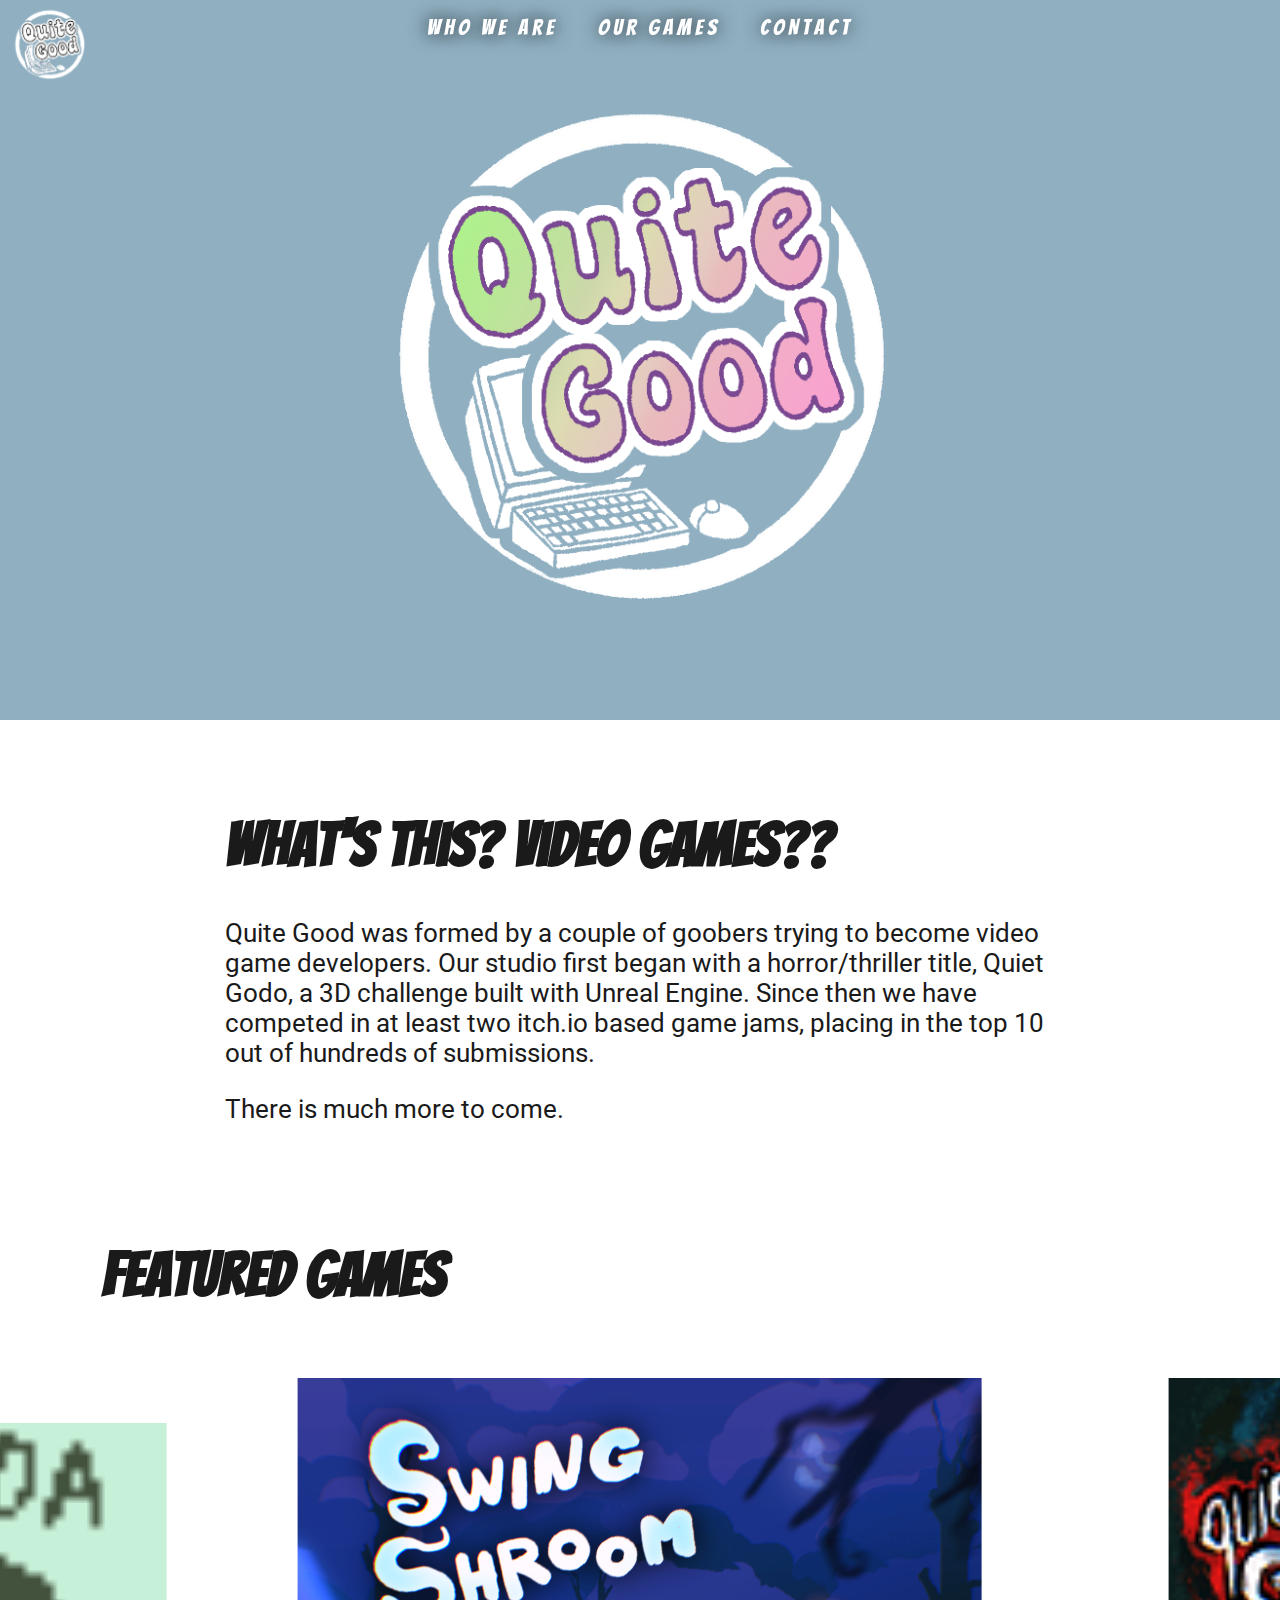
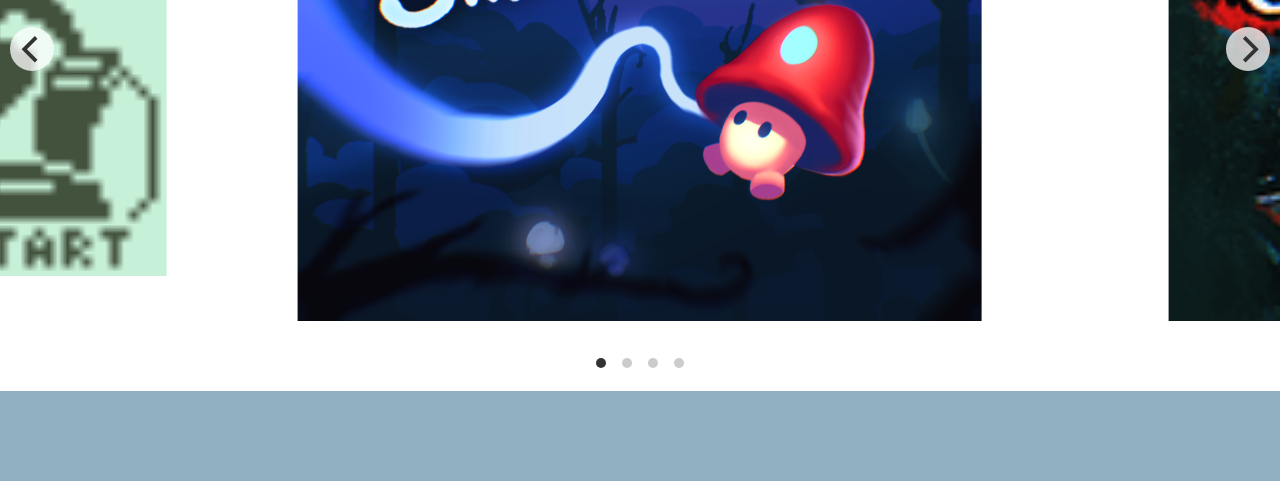
<file: main.html>
<!DOCTYPE html>
<html lang="eng-US">
    <head>
        <title>Quite Good</title>
        <meta property="og:title" content="Quite Good Video Game Company">
        <meta property="og:description" content="Indie game development studio. Good. Quite good, in fact.">
		<meta property="og:image" content="https://quite-good.github.io/assets/social_preview.png" />
        <meta name="description" content="Quite Good video game company">
        <meta name="author" content="Andrew">
        <meta charset="utf-8">
        <meta http-equiv="X-UA-Compatible" content="IE=edge">
        <meta name="viewport" content="width=device-width, height=device-height, initial-scale=1">
        <meta name="theme-color" content="#E6C8C4"/>

        <link rel="canonical" href="index.html">
        
        <link rel="stylesheet" href="css/styles.min.css">
        <link href="https://fonts.googleapis.com/css2?family=Seymour+One&display=swap" rel="stylesheet">
        <link rel="preconnect" href="https://fonts.gstatic.com">
        <link rel="preconnect" href="https://fonts.gstatic.com">
        <link href="https://fonts.googleapis.com/css2?family=Bangers&family=Roboto&display=swap" rel="stylesheet">
        <link rel="stylesheet" href="css/flickity.css" media="screen">

        <script src="js/flickity.pkgd.min.js"></script>
        <script src="https://ajax.googleapis.com/ajax/libs/jquery/3.3.1/jquery.min.js"></script>
        <script type="text/javascript" src='js/main.js'></script>
    </head>
    <body>
        <div class="page-wrapper">
            <div id="mob-nav__container">
                <nav class="mob-nav mob-nav--closed" id="MobMenu">
                    <ul id="MobNavMain" data-menu="menu0" class="mob-nav__menu mob-nav__menu--parent">
                        <li class="mob-nav__item">
                            <a href="about.html" class="mob-nav__link link">Who We Are</a>
                        </li>
                        <li class="mob-nav__item">
                            <a href="games.html" class="mob-nav__link link">Our Games</a>
                        </li>
                        <!-- <li class="mob-nav__item">
                            <button type="button" class="mob-nav__trigger mob-nav__trigger--parent link" data-menu="menu1" onclick="toggleMenu(&quot;menu3&quot;)">
                                Our Games
                                <svg xmlns="http://www.w3.org/2000/svg" width="15" height="11.4" viewBox="0 0 15 11.4" class="svg-mobile-nav-right">
                                    <path d="M0 6.2h12.9l-4.4 4.4.7.8L15 5.7 9.2 0l-.7.7 4.4 4.5H0"></path>
                                </svg>
                            </button>
                        </li> -->
                        <li class="mob-nav__item">
                            <a href="contact.html" class="mob-nav__link link">Contact</a>
                        </li>
                    </ul>
                    <!-- <ul id="menu1" class="mob-nav__menu mob-nav__menu--children mob-nav__menu--closed" data-parent="MobNavMain" data-menu="menu1">
                        <li class="mob-nav__back">
                            <button type="button" class="mob-nav__trigger mob-nav__trigger--back" onclick="toggleMenu(&quot;menu1&quot;)">
                                Our Games
                                <svg xmlns="http://www.w3.org/2000/svg" width="15" height="11.4" viewBox="0 0 15 11.4" class="svg-mobile-nav-left">
                                    <path d="M15 5.2H2.1L6.5.8 5.8 0 0 5.7l5.8 5.7.7-.7-4.4-4.5H15"></path>
                                </svg>
                            </button>
                        </li>
                        <li class="mob-nav__item">
                            <a href="/projects/overseer" class="mob-nav__link link">Game1</a>
                        </li>
                        <li class="mob-nav__item">
                            <a href="/projects/reach" class="mob-nav__link link">Game2</a>
                        </li>
                    </ul> -->
                </nav>
            </div>
            <div class="main-wrap">
                <header class="site-header" id="SiteHeader" role="banner">
                    <a class="brand" href="index">
                        <img src="assets/white logo.png">
                    </a>
                    <nav class="site-nav" role="navigation">
                        <ul class="site-nav__list">
                            <li class="site-nav__item">
                                <a href="about.html" class="site-nav__link site-nav__link--link">Who We Are</a>
                            </li>
                            <!-- <li class="site-nav__item site-nav__item--parent">
                                <p class="site-nav__item site-nav__link site-nav__link--link">Our Games</p>
                                <ul class="site-nav__dropdown">
                                    <li class="site-nav__dropdown-item">
                                        <a class="site-nav__dropdown-link" href="/resources/calendar">Game1</a>
                                    </li>
                                    <li class="site-nav__dropdown-item">
                                        <a class="site-nav__dropdown-link" href="/resources/forms">Game2</a>
                                    </li>
                                </ul>
                            </li> -->
                            <li class="site-nav__item">
                                <a href="games.html" class="site-nav__link site-nav__link--link">Our Games</a>
                            </li>
                            <li class="site-nav__item">
                                <a href="contact.html" class="site-nav__link site-nav__link--link">Contact</a>
                            </li>
                        </ul>
                    </nav>
                    <button class="mob-nav__burger" id="MobMenuToggle" onclick="">
                        <img id="burger" src="assets/icons/burger.png">
                    </button>
                </header>
<main>
    <div class="main-content-wrapper">
        <div id="splash">
            <img src="assets/QUITE GOOD.png">
        </div>
        <div id="mission" class="paragraph-container light">
            <h1>What's this? Video Games??</h1>
            <p>Quite Good was formed by a couple of goobers trying to become video game developers. 
                Our studio first began with a horror/thriller title, Quiet Godo, a 3D challenge built with Unreal Engine.
                Since then we have competed in at least two itch.io based game jams, placing in the top 10 out of hundreds of submissions. 
            </p>
            <p>
                There is much more to come.
              </p>
        </div>

        <div class="gallery-wrap">
            <h1>Featured Games</h1>
            <div class="gallery js-flickity"
                data-flickity-options='{ "wrapAround": true, "autoPlay": true }'>
                <a class="gallery-cell"
                    href="https://quite-good.itch.io/swing-shroom">
                        <img src="assets/SwingShroom.png">
                </a>
                <a class="gallery-cell"
                    href="https://quite-good.itch.io/quiet-godo">
                        <img src="assets/QuietGodo.png">
                </a>
                <a class="gallery-cell"
                    href="https://quite-good.itch.io/purgatorycory">
                        <img src="assets/PurgatoryCory.png">
                </a>
                <a class="gallery-cell"
                    href="https://quite-good.itch.io/mech-armada-overdrive">
                        <img src="assets/MechArmadaOverdrive.png">
                </a>
                
            </div>
        </div>
    </div>
</main>

<footer>
    
</footer>

            </div>
        </div>
    </body>
</html>
</file>
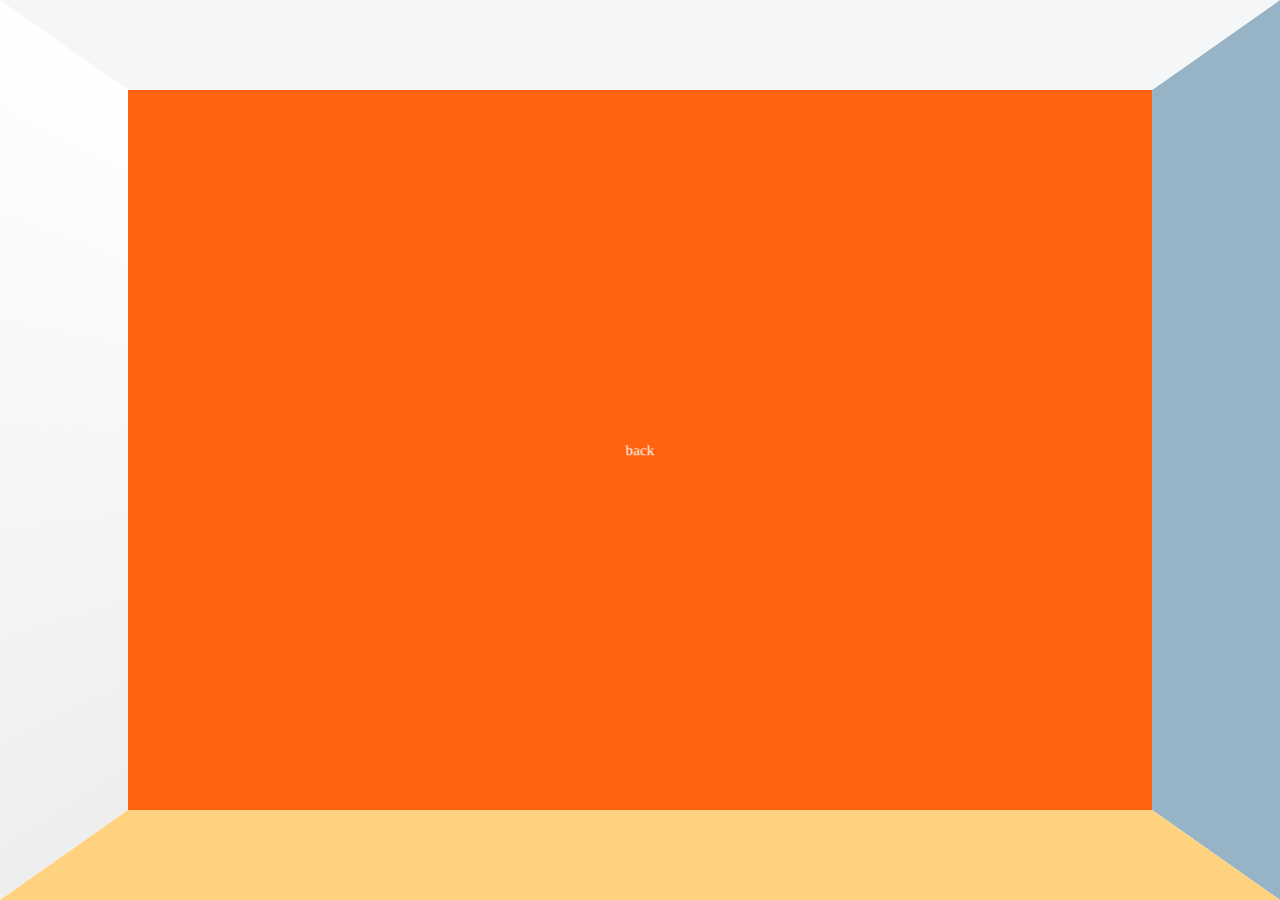
<file: test.html>
<!DOCTYPE html>
<html lang="eng-US">
    <head>
        <title>Quite Good</title>
        <meta name="description" content="Quite Good video game company">
        <meta name="author" content="Andrew">
        <meta charset="utf-8">
        <meta http-equiv="X-UA-Compatible" content="IE=edge">
        <meta name="viewport" content="width=device-width, height=device-height, initial-scale=1">
        <meta name="theme-color" content="#E6C8C4"/>

        <script type="text/javascript" src="https://code.jquery.com/jquery-3.5.1.min.js"></script>
        <script type="text/javascript" src='js/test.js'></script>

        <link rel="stylesheet" href="css/scene.min.css">
    </head>
    <body>
        <div class="scene">
            <div class="room">
                <div class="wall back-wall">
                    <p>back</p>
                </div>
                <div class="wall left-wall">
                    <p>left</p>
                </div>
                <div class="wall right-wall">
                    <p>right</p>
                </div>
                <div class="ceiling">
                    <p>top</p>
                </div>
                <div class="floor">
                    <p>floor</p>
                </div>
                <div class="wall front-wall">
                    <p>front</p>
                </div>
                <div class="inner-wall">
                    <p>inner</p>
                </div>
            </div>
        </div>
    </body>
</html>
</file>
<file: css/styles.min.css>
.light{background-color:#fff;color:#1A1A1A}.light a{color:#203C5B;font-weight:bold}.dark{background-color:#1A1A1A;color:#fff}.dark a{color:#2CE993;font-weight:bold}.light-gray{background-color:#D5DDE1;color:#16293E}html{overflow-x:hidden}body{background-color:#1A1A1A;color:#fff;font-family:'Roboto', sans-serif}body,html{margin:0;padding:0;width:100%;height:100%;-webkit-box-sizing:border-box;box-sizing:border-box}*{-webkit-box-sizing:inherit;box-sizing:inherit}p{font-size:1.65rem}h1{font-size:3.8rem}h2{font-size:3.2rem}h3{font-size:2.4rem}h1,h2,h3{font-family:'Bangers', cursive}#page-wrapper{width:100%}.visible{display:block}body::-webkit-scrollbar{width:0.5em}body::-webkit-scrollbar-track{-webkit-box-shadow:inset 0 0 6px rgba(0,0,0,0.3)}body::-webkit-scrollbar-thumb{background-color:#7E4F95;outline:1px solid slategrey}.page-loader{position:fixed;top:0px;left:0px;width:100vw;height:100vh;background-color:#1A1A1A;pointer-events:none}.page-loader__spinner{width:140px;height:140px;position:fixed;top:calc(50% - 70px);left:calc(50% - 70px)}.loaded{opacity:0;-webkit-transition:all 2s ease-out;transition:all 2s ease-out}.loaded div{opacity:0;-webkit-transition:all 0.5s ease-out;transition:all 0.5s ease-out}.site-header{height:10vh;position:-webkit-sticky;position:sticky;top:0;left:0;width:100%;display:-webkit-box;display:-ms-flexbox;display:flex;-webkit-box-align:center;-ms-flex-align:center;align-items:center;padding:0.75vh 1.25vh;z-index:350;-webkit-box-pack:justify;-ms-flex-pack:justify;justify-content:space-between;font-family:'Bangers', cursive}.site-header a{color:#fff;text-shadow:0 0 20px black}.site-header a:link{text-decoration:none}.brand{position:relative;z-index:25}.brand,.brand img{display:block;height:100%;width:auto}.mob-nav__burger{padding:0;background-color:transparent;border:none;outline:0;margin-left:auto;cursor:pointer;position:relative;display:block;height:100%}.mob-nav__burger img{height:100%;width:auto}@media screen and (min-width: 1024px){.mob-nav__burger{display:none}}.mob-nav__burger:focus{outline:none}.mob-nav__container{position:fixed;top:10vh;z-index:100;width:100%;overflow-x:hidden;pointer-events:none}@media screen and (min-width: 1024px){.mob-nav__container{display:none}}.mob-nav{position:fixed;top:10vh;left:100vw;width:100vw;height:94vh;z-index:9;overflow:hidden;pointer-events:initial;background-color:#1A1A1A;-webkit-transition:all 0.45s cubic-bezier(0.55, 0, 0.1, 1);transition:all 0.45s cubic-bezier(0.55, 0, 0.1, 1)}.mob-nav a:link{text-decoration:none}.mob-nav--open{-webkit-transform:translateX(-100vw);transform:translateX(-100vw)}@media screen and (min-width: 768px){.mob-nav{width:50vw}.mob-nav--open{-webkit-transform:translateX(-50vw);transform:translateX(-50vw)}}.mob-nav__menu{position:relative;z-index:10;width:100%;height:100%;padding:0 20px 20px;margin:0;list-style:none}.mob-nav__menu--open{z-index:11}.mob-nav__menu--children,.mob-nav__menu--parent{-webkit-overflow-scrolling:touch;overflow-y:scroll;-webkit-transition:all 0.45s cubic-bezier(0.55, 0, 0.1, 1);transition:all 0.45s cubic-bezier(0.55, 0, 0.1, 1)}.mob-nav__menu--parent{-webkit-transform:translateX(0);transform:translateX(0)}.mob-nav__menu--parent.mob-nav__menu--closed{-webkit-transform:translateX(-100vw);transform:translateX(-100vw)}.mob-nav__menu--children{position:absolute;top:0;left:0;width:100%}.mob-nav__menu--children.mob-nav__menu--open{-webkit-transform:translateX(0);transform:translateX(0)}.mob-nav__menu--children.mob-nav__menu--closed{-webkit-transform:translateX(100vw);transform:translateX(100vw)}.mob-nav__item:first-child .mob-nav__link,.mob-nav__item:first-child .mob-nav__trigger{border-top:0}.mob-nav__link,.mob-nav__trigger{font-size:1.4rem;color:#7E4F95;font-weight:300;text-transform:uppercase;letter-spacing:5px;line-height:1.5;position:relative;display:block;width:100%;padding:20px 9pt;text-decoration:none;text-align:left;background-color:transparent;border:none;border-bottom:1px solid #D5DDE1;outline:0;-webkit-transition:color .3s;transition:color .3s;cursor:pointer}@media screen and (min-width: 768px){.mob-nav__link,.mob-nav__trigger{font-size:1.4rem}}.mob-nav__link--active,.mob-nav__link.section,.mob-nav__link:focus,.mob-nav__link:hover,.mob-nav__trigger--active,.mob-nav__trigger.section,.mob-nav__trigger:focus,.mob-nav__trigger:hover{color:#7E4F95;outline:none;border-color:#7E4F95;-webkit-box-shadow:0 0 10px #7E4F95;box-shadow:0 0 10px #7E4F95}.mob-nav__link--active svg,.mob-nav__link.section svg,.mob-nav__link:focus svg,.mob-nav__link:hover svg,.mob-nav__trigger--active svg,.mob-nav__trigger.section svg,.mob-nav__trigger:focus svg,.mob-nav__trigger:hover svg{fill:#7E4F95}.mob-nav__link svg,.mob-nav__trigger svg{fill:#7E4F95;position:absolute;top:50%;right:9pt;margin-top:-6px;-webkit-transition:fill .3s;transition:fill .3s}.mob-nav__trigger--back{font-weight:400;color:#7E4F95;text-align:center}.mob-nav__trigger--back svg{right:0;left:9pt}.site-nav{display:none;padding:inherit;-webkit-box-align:center;-ms-flex-align:center;align-items:center;-webkit-box-pack:center;-ms-flex-pack:center;justify-content:center}.site-nav a{vertical-align:middle}@media screen and (min-width: 1024px){.site-header{position:fixed;top:0;right:0}.site-nav{width:100%;height:6vh;line-height:4vh;position:fixed;top:0;right:0;margin:auto;display:-webkit-box;display:-ms-flexbox;display:flex;vertical-align:middle}}.site-nav__list{padding:0;margin:0;list-style:none}.site-nav__list:after,.site-nav__list:before{content:" ";display:table}.site-nav__list:after{clear:both}.site-nav__item{margin:0;float:left;position:relative;cursor:pointer}.site-nav__item+.site-nav__item{margin-left:40px}.site-nav__link{color:#fff;font-size:1.4rem;letter-spacing:4px;text-transform:uppercase;display:block;padding:1vh 0}.site-nav__link:after{content:'';height:2px;background-color:#7E4F95;position:absolute;bottom:0;width:0;right:0;left:auto;-webkit-transition:width .3s;transition:width .3s}.site-nav__link--active,.site-nav__link--section,.site-nav__link:focus,.site-nav__link:hover{color:#7E4F95}.site-nav__link--active:after,.site-nav__link--section:after,.site-nav__link:focus:after,.site-nav__link:hover:after{width:100%;left:0;right:auto}div.site-nav__link{cursor:default}div.site-nav__link:focus,div.site-nav__link:hover{color:#7E4F95}.site-nav__dropdown{display:none;background-color:#1A1A1A;-webkit-box-shadow:2px 1px 1px #7E4F95;box-shadow:2px 1px 1px #7E4F95;list-style:none;padding:1vw}.site-nav__item--parent:hover .site-nav__dropdown{display:block;position:absolute;top:100%}.site-nav__dropdown-item{color:#fff;font-size:1.4rem;text-align:left;letter-spacing:4px;padding:1vh 0;text-transform:uppercase;-webkit-box-align:left;-ms-flex-align:left;align-items:left;-webkit-box-pack:left;-ms-flex-pack:left;justify-content:left}.site-nav__dropdown-link:hover,.site-nav__dropdown-link:focus,.site-nav__dropdown-link:active{color:#7E4F95}#splash{background-color:#90b0c2;width:100vw;display:-webkit-box;display:-ms-flexbox;display:flex;-webkit-box-pack:center;-ms-flex-pack:center;justify-content:center}#splash img{height:60vh;margin:10vh 0}.gallery-wrap h1{color:#1A1A1A;padding-left:8vw}.gallery{margin:auto;background-color:#fff;width:100vw;height:40vh;margin-top:5vh;margin-bottom:5vh}@media screen and (min-width: 768px){.gallery{height:66vh}}.gallery-cell{height:100%;width:66%;margin-right:2vw;padding:2vw;display:-webkit-box;display:-ms-flexbox;display:flex;-webkit-box-pack:center;-ms-flex-pack:center;justify-content:center;-webkit-box-orient:vertical;-webkit-box-direction:normal;-ms-flex-direction:column;flex-direction:column}.gallery-cell img{height:100%;-o-object-fit:contain;object-fit:contain}.main-wrap{background-color:#fff}.main-content-wrapper{width:100%}.paragraph-container{width:100%;padding:5vw}.title{padding:2vw 5vw;margin:0}@media (min-width: 768px){.paragraph-container{padding:5vw 12vh}.title{padding:2vw 5vw}}@media (min-width: 1024px){.paragraph-container{padding:4vw 25vh}.title{padding:2vw 2vw}}footer{width:100vw;height:10vh;background-color:#90b0c2}.flex-container{display:-webkit-box;display:-ms-flexbox;display:flex;-ms-flex-wrap:wrap;flex-wrap:wrap;-webkit-box-pack:center;-ms-flex-pack:center;justify-content:center}.card{width:100vw;height:auto;margin:10px 0.25vw;border:none;background-size:contain;background-repeat:no-repeat;background-color:#1A1A1A}.card img{width:100%;opacity:0.9}.card .card-container{width:100%;height:100%;text-align:center;position:absolute;color:white;text-shadow:0 0 20px black;display:-webkit-box;display:-ms-flexbox;display:flex;-webkit-box-pack:center;-ms-flex-pack:center;justify-content:center;-webkit-box-align:center;-ms-flex-align:center;align-items:center;-webkit-box-orient:vertical;-webkit-box-direction:normal;-ms-flex-direction:column;flex-direction:column}@media (min-width: 768px){.card{width:48vw}}@media (min-width: 1024px){.card{width:31vw}}.card:hover{-webkit-box-shadow:0 8px 16px 0 rgba(0,0,0,0.2);box-shadow:0 8px 16px 0 rgba(0,0,0,0.2)}.card:hover img{opacity:0.5;-webkit-transition:all 0.25s ease-in;transition:all 0.25s ease-in}.button{display:inline-block;font-size:1.6rem;padding:0.5vw 1vw;margin:0.5vw auto;border:2px solid #fff;border-radius:0.12em;-webkit-box-sizing:border-box;box-sizing:border-box;color:#fff;background-color:#203C5B;text-align:center;-webkit-transition:all 0.2s;transition:all 0.2s}.button:hover{color:#7E4F95;border-color:#7E4F95}
</file>
<file: css/scene.min.css>
html,body{padding:0;margin:0;height:100vh;overflow-y:hidden}.scene{width:100vw;height:100vh;-webkit-perspective:40vw;perspective:40vw;display:-webkit-box;display:-ms-flexbox;display:flex;-webkit-box-align:center;-ms-flex-align:center;align-items:center;-webkit-box-pack:center;-ms-flex-pack:center;justify-content:center;-webkit-perspective-origin:50% 50%;perspective-origin:50% 50%}.room{width:100vw;height:100vh;position:relative;-webkit-transform-style:preserve-3d;transform-style:preserve-3d;-webkit-transition:0.5s;transition:0.5s}.wall{position:absolute;width:100vw;height:100vh;display:-webkit-box;display:-ms-flexbox;display:flex;-webkit-box-pack:center;-ms-flex-pack:center;justify-content:center;font-size:larger;color:white;opacity:0.95}.right-wall #door{position:absolute;left:10vw;bottom:0;width:30vw;height:80vh;background-color:white;border:#ccc ridge 2vw;border-bottom:none}.ceiling,.floor{position:absolute;width:100vw;height:100vw;display:-webkit-box;display:-ms-flexbox;display:flex;-webkit-box-pack:center;-ms-flex-pack:center;justify-content:center;font-size:larger;color:white;opacity:0.5;top:calc(100vh/2 - 100vw/2)}.inner-wall{position:absolute;width:100vw;height:100vh;font-size:larger;color:#524949;opacity:1}.desk{width:80vw;height:25vh;position:absolute;-webkit-transform-style:preserve-3d;transform-style:preserve-3d;top:calc(100vh - 25vh);left:calc(100vw/2 - 80vw/2)}.desk__face{position:absolute;background-color:#805a46;border:#2D080A solid 1px;opacity:1}.desk__face--front,.desk__face--back{width:80vw;height:25vh}.desk__face--right,.desk__face--left{width:20vw;height:25vh;top:0;left:calc(80vw/2 - 20vw/2)}.desk__face--top,.desk__face--bottom{width:80vw;height:20vw;top:calc(25vh/2 - 20vw/2);left:0}.desk__face--front{-webkit-transform:rotateY(0deg) translateZ(calc(20vw/2));transform:rotateY(0deg) translateZ(calc(20vw/2))}.desk__face--back{-webkit-transform:rotateY(180deg) translateZ(calc(20vw/2));transform:rotateY(180deg) translateZ(calc(20vw/2))}.desk__face--right{-webkit-transform:rotateY(90deg) translateZ(calc(80vw/2));transform:rotateY(90deg) translateZ(calc(80vw/2))}.desk__face--left{-webkit-transform:rotateY(-90deg) translateZ(calc(80vw/2));transform:rotateY(-90deg) translateZ(calc(80vw/2))}.desk__face--top{-webkit-transform:rotateX(90deg) translateZ(calc(25vh/2));transform:rotateX(90deg) translateZ(calc(25vh/2))}.desk__face--bottom{-webkit-transform:rotateX(-90deg) translateZ(calc(25vh/2));transform:rotateX(-90deg) translateZ(calc(25vh/2))}.desk{-webkit-transform:translateZ(-30vw);transform:translateZ(-30vw)}p{margin:auto}.front-wall{-webkit-transform:rotateY(0deg) translateZ(50vw);transform:rotateY(0deg) translateZ(50vw)}.right-wall{-webkit-transform:rotateY(90deg) translateZ(50vw);transform:rotateY(90deg) translateZ(50vw)}.back-wall{-webkit-transform:rotateY(180deg) translateZ(50vw);transform:rotateY(180deg) translateZ(50vw)}.left-wall{-webkit-transform:rotateY(-90deg) translateZ(50vw);transform:rotateY(-90deg) translateZ(50vw)}.ceiling{-webkit-transform:rotateX(90deg) translateZ(50vh);transform:rotateX(90deg) translateZ(50vh)}.floor{-webkit-transform:rotateX(-90deg) translateZ(50vh);transform:rotateX(-90deg) translateZ(50vh)}.back-wall>p{-webkit-transform:rotateY(180deg);transform:rotateY(180deg)}.inner-wall{-webkit-transform:rotateY(180deg) translateZ(35vw);transform:rotateY(180deg) translateZ(35vw)}.inner-wall>*{-webkit-transform:rotateY(180deg);transform:rotateY(180deg)}.front-wall{background-color:none}.right-wall{background-color:#90b0c2}.back-wall{background-color:#ff5b00}.left-wall{background:-webkit-gradient(linear, left top, left bottom, from(#fff), to(#eee));background:linear-gradient(#fff, #eee)}.ceiling{background-color:#F5F6F7;background-image:url(../assets/ceiling_fan.gif);background-size:contain;background-repeat:no-repeat;background-position:center;opacity:0.95}.floor{background-color:orange}.room{-webkit-transform:translateZ(40vw);transform:translateZ(40vw)}#window{position:absolute;width:40vw;height:40vh;left:16vw;top:20vh;background-image:url(../assets/SF.gif);background-size:cover;border-style:outset;border-color:#eee;border-width:1vw}.inner-wall #plant{position:absolute;bottom:25vh;right:12vw;background-image:url(../assets/plant1.png);background-size:cover;background-repeat:no-repeat;background-position:center;height:12vw;width:9vw}.inner-wall #mug{position:absolute;bottom:25vh;left:6vw;background-image:url("../assets/pantone mug auto.png");background-size:cover;background-repeat:no-repeat;background-position:center;height:11vw;width:10.5vw;z-index:100}.inner-wall #computer-wrapper{display:-webkit-box;display:-ms-flexbox;display:flex;-ms-flex-pack:distribute;justify-content:space-around;-webkit-box-orient:vertical;-webkit-box-direction:normal;-ms-flex-direction:column;flex-direction:column;width:60vw;height:60vh;position:absolute;top:10vh;left:15vw}.inner-wall #computer-wrapper #iframe-container{position:relative;-webkit-box-sizing:border-box;box-sizing:border-box;border-radius:1vw;height:100%;width:100%}.inner-wall #computer-wrapper #second-container{border:4px solid black;width:100%;height:100%;border-radius:10px;overflow:hidden}.inner-wall #computer-wrapper iframe{width:100%;height:100%;background-color:black}.desk__face--top{display:-webkit-box;display:-ms-flexbox;display:flex;-webkit-box-pack:center;-ms-flex-pack:center;justify-content:center;-webkit-box-align:center;-ms-flex-align:center;align-items:center}.desk__face--top .keyboard-grid{width:100%;height:15vh;display:-ms-grid;display:grid;-ms-grid-columns:10vw auto 10vw;grid-template-columns:10vw auto 10vw;-ms-grid-rows:auto 1vw 1vw 1vw 1vw 1vw 1vw;grid-template-rows:auto 1vw 1vw 1vw 1vw 1vw 1vw}.desk__face--top .keyboard-grid .row{-ms-grid-column:2;grid-column:2;display:-webkit-box;display:-ms-flexbox;display:flex;-webkit-box-pack:center;-ms-flex-pack:center;justify-content:center}.desk__face--top .keyboard-grid .key{background-image:url(../assets/key.png);background-position:center;background-size:contain;background-repeat:no-repeat;width:6vw;height:2vw;text-align:center}.desk__face--top .keyboard-grid .key p{display:none}.desk__face--top .keyboard-grid .DOWN{-webkit-transform:translateY(10px);transform:translateY(10px);-webkit-animation-duration:0.25s;animation-duration:0.25s}.desk__face--top .keyboard-grid #numbers{-ms-grid-row:2;-ms-grid-row-span:2;grid-row:2 / span 2;z-index:1}.desk__face--top .keyboard-grid #top-row{-ms-grid-row:3;-ms-grid-row-span:2;grid-row:3 / span 2;z-index:2}.desk__face--top .keyboard-grid #middle-row{-ms-grid-row:4;-ms-grid-row-span:2;grid-row:4 / span 2;z-index:3}.desk__face--top .keyboard-grid #bottom-row{-ms-grid-row:5;-ms-grid-row-span:2;grid-row:5 / span 2;z-index:4}.desk__face--top .keyboard-grid #space-bar{-ms-grid-row:6;-ms-grid-row-span:2;grid-row:6 / span 2;z-index:5}.desk__face--top .keyboard-grid #space-bar .key{width:18vw;background-size:cover}@-webkit-keyframes shadowPulse{0%{-webkit-box-shadow:none;box-shadow:none}33%{-webkit-box-shadow:0px 1vw #ff5b00;box-shadow:0px 1vw #ff5b00}100%{-webkit-box-shadow:none;box-shadow:none}}@keyframes shadowPulse{0%{-webkit-box-shadow:none;box-shadow:none}33%{-webkit-box-shadow:0px 1vw #ff5b00;box-shadow:0px 1vw #ff5b00}100%{-webkit-box-shadow:none;box-shadow:none}}.desk__face--top .keyboard-grid .shadow-pulse{-webkit-animation-name:shadowPulse;animation-name:shadowPulse;-webkit-animation-duration:2.5s;animation-duration:2.5s;-webkit-animation-iteration-count:1;animation-iteration-count:1;-webkit-animation-timing-function:linear;animation-timing-function:linear}
</file>
